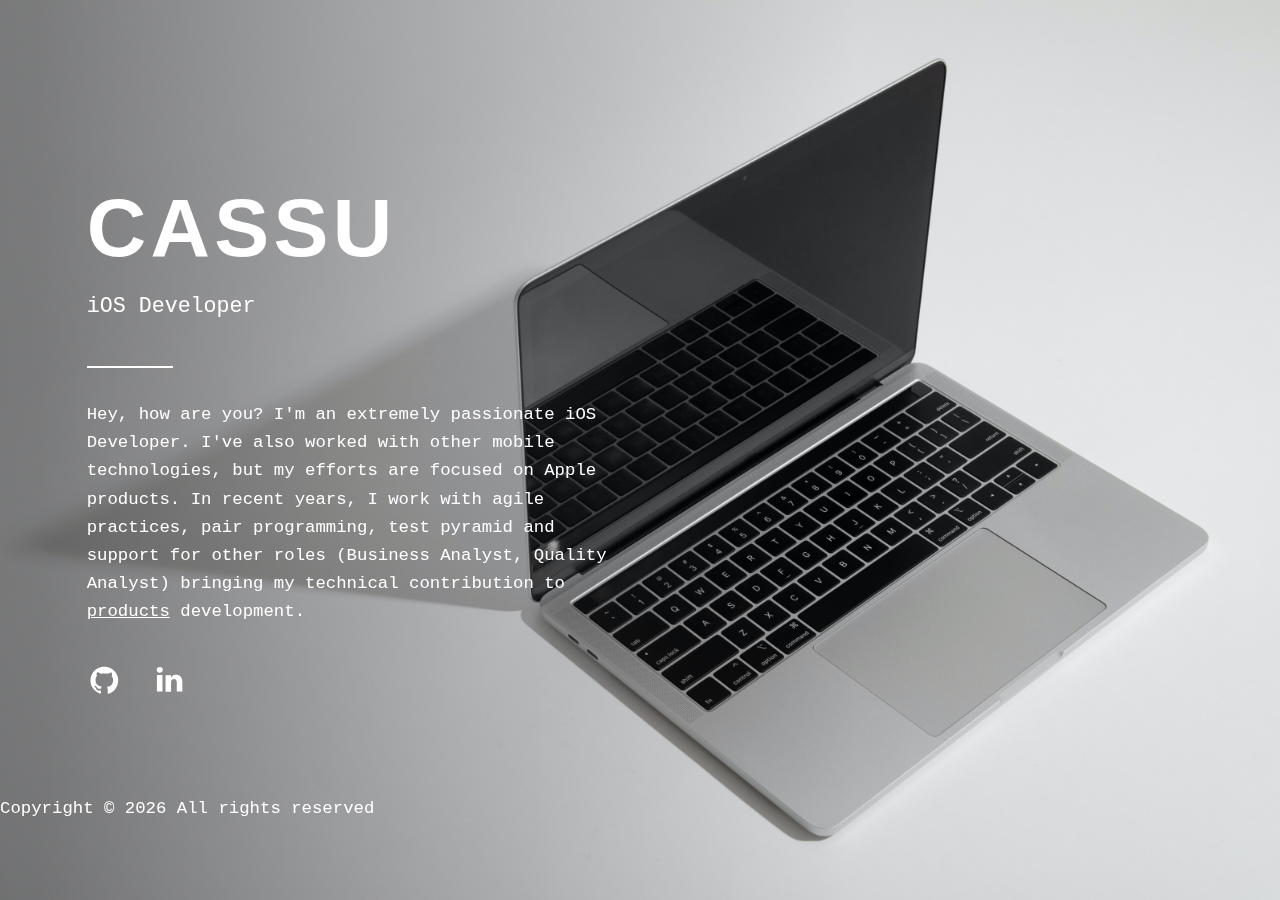
<file: index.html>
<!DOCTYPE HTML>
<html lang="pt_BR">
<head>
    <title>About Me</title>
    <meta charset="utf-8"/>
    <meta name="viewport" content="width=device-width,initial-scale=1,user-scalable=no"/>
    <link href="https://fonts.googleapis.com/css?family=Lato:400,700|Merriweather:300,700|Source+Code+Pro:400,700" rel="stylesheet"
        type="text/css" />
    <style>
    html, body, div, span, applet, object, iframe, h1, h2, h3, h4, h5, h6, p, blockquote, pre, a, abbr, acronym, address, big, cite, code, del, dfn, em, img, ins, kbd, q, s, samp, small, strike, strong, sub, sup, tt, var, b, u, i, center, dl, dt, dd, ol, ul, li, fieldset, form, label, legend, table, caption, tbody, tfoot, thead, tr, th, td, article, aside, canvas, details, embed, figure, figcaption, footer, header, hgroup, menu, nav, output, ruby, section, summary, time, mark, audio, video {
        margin: 0;
        padding: 0;
        border: 0;
        font-size: 100%;
        font: inherit;
        vertical-align: baseline;
    }

    article, aside, details, figcaption, figure, footer, header, hgroup, menu, nav, section {
        display: block;
    }

    body {
        line-height: 1;
    }

    ol, ul {
        list-style: none;
    }

    blockquote, q {
        quotes: none;
    }

    blockquote:before, blockquote:after, q:before, q:after {
        content: '';
        content: none;
    }

    table {
        border-collapse: collapse;
        border-spacing: 0;
    }

    body {
        -webkit-text-size-adjust:none
    }

    mark {
        background-color: transparent;
        color:inherit
    }

    input::-moz-focus-inner {
        border: 0;
        padding: 0
    }

    input[type="text"], input[type="email"], select, textarea {
        -moz-appearance: none;
        -webkit-appearance: none;
        -ms-appearance: none;
        appearance:none
    }

    *, * :before, * :after {
        box-sizing: border-box;
    }

    body {
        min-width: 320px;
        min-height: var(--viewport-height);
        line-height: 1.0;
        word-wrap: break-word;
        overflow-x: hidden;
    }

    body:before {
        content: '';
        display: block;
        position: fixed;
        top: 0;
        left: 0;
        width: 100vw;
        height: var(--background-height);
        z-index: 0;
        pointer-events: none;
        transform: scale(1);
        background-attachment: scroll;
        background-image: linear-gradient(90deg, rgba(38, 38, 38, 0.471) 3%, transparent 67%), url('assets/background_index.jpg');
        background-position: 0% 0%, right;
        background-repeat: repeat, repeat;
        background-size: cover, cover;
        background-color: #FFFFFF;
    }

    body:after {
        display: block;
        content: '';
        position: fixed;
        top: 0;
        left: 0;
        width: 100%;
        height: 100%;
        background-color: #262626;
        z-index: 1;
        opacity: 0;
        visibility: hidden;
        transition: opacity 2.5s ease-in-out 0.5s, visibility 2.5s 0.5s;
        transform: scale(1);
    }

    body.is-loading:after {
        opacity: 1;
        visibility: visible;
    }

    :root {
        --site-language-direction: ltr;
        --site-language-alignment: left;
        --viewport-height: 100vh;
        --background-height: 100vh;
    }

    html {
        font-size: 18pt;
    }

    u {
        text-decoration: underline;
    }

    strong {
        color: inherit;
        font-weight: bolder;
    }

    em {
        font-style: italic;
    }

    code {
        font-family: 'Lucida Console', 'Courier New', monospace;
        font-weight: normal;
        text-indent: 0;
        letter-spacing: 0;
        font-size: 0.9em;
        margin: 0 0.25em;
        padding: 0.25em 0.5em;
        background-color: rgba(144, 144, 144, 0.25);
        border-radius: 0.25em;
    }

    mark {
        background-color: rgba(144, 144, 144, 0.25);
    }

    s {
        text-decoration: line-through;
    }

    a {
        color: inherit;
        text-decoration: underline;
        transition: color 0.25s ease;
    }

    #wrapper {
        -webkit-overflow-scrolling: touch;
        display: flex;
        flex-direction: column;
        align-items: flex-start;
        justify-content: center;
        min-height: var(--viewport-height);
        position: relative;
        z-index: 2;
        overflow: hidden;
        padding: 2.5rem 2.5rem 2.5rem 0;
    }

    #main {
        display: flex;
        position: relative;
        max-width: 100%;
        z-index: 1;
        align-items: center;
        justify-content: center;
        flex-grow: 0;
        flex-shrink: 0;
        text-align: left;
        background-color: transparent;
        transition: opacity 0.625s ease-in-out 0s;
    }

    #main > .inner {
        position: relative;
        z-index: 1;
        border-radius: inherit;
        padding: 5rem 5rem;
        max-width: 100%;
        width: 40rem;
    }

    #main > .inner > * {
        margin-top: 1.5rem;
        margin-bottom: 1.5rem;
    }

    #main > .inner > :first-child {
        margin-top: 0 !important;
    }

    #main > .inner > :last-child {
        margin-bottom: 0 !important;
    }

    #main > .inner > .full {
        margin-left: calc(-5rem);
        width: calc(100% + 10rem + 0.4725px);
        max-width: calc(100% + 10rem + 0.4725px);
    }

    #main > .inner > .full:first-child {
        margin-top: -5rem !important;
        border-top-left-radius: inherit;
        border-top-right-radius: inherit;
    }

    #main > .inner > .full:last-child {
        margin-bottom: -5rem !important;
        border-bottom-left-radius: inherit;
        border-bottom-right-radius: inherit;
    }

    #main > .inner > .full.screen {
        width: 100vw;
        max-width: 100vw;
        position: relative;
        border-radius: 0 !important;
        left: 0;
        right: auto;
        margin-left: calc(-5rem);
    }

    body.is-loading #main {
        opacity: 0;
    }

    body.is-instant #main, body.is-instant #main > .inner > *, body.is-instant #main > .inner > section > * {
        transition: none !important;
    }

    body.is-instant:after {
        display: none !important;
        transition: none !important;
    }

    h1, h2, h3, p {
        direction: var(--site-language-direction);
    }

    h1 br + br, h2 br + br, h3 br + br, p br + br {
        display: block;
        content: ' ';
    }

    h1 .li, h2 .li, h3 .li, p .li {
        display: list-item;
        padding-left: 0.5em;
        margin: 0.75em 0 0 1em;
    }

    #text01 br + br {
        margin-top: 0.75rem;
    }

    #text01 {
        text-transform: uppercase;
        color: #FFFFFF;
        font-family: 'Oswald', sans-serif;
        letter-spacing: 0.25rem;
        width: calc(100% + 0.25rem);
        font-size: 4.75em;
        line-height: 1.25;
        font-weight: 700;
    }

    #text01 a {
        text-decoration: underline;
    }

    #text01 a:hover {
        text-decoration: none;
    }

    #text02 br + br {
        margin-top: 0.825rem;
    }

    #text02 {
        color: #FFFFFF;
        font-family: 'Courier New', monospace;
        font-size: 1.25em;
        line-height: 1.375;
        font-weight: 400;
    }

    #text02 a {
        text-decoration: underline;
    }

    #text02 a:hover {
        text-decoration: none;
    }

    #text03 br + br {
        margin-top: 0.975rem;
    }

    #text03 {
        color: #FFFFFF;
        font-family: 'Courier New', monospace;
        font-size: 1em;
        line-height: 1.625;
        font-weight: 400;
    }

    #text03 a:hover {
        color: #1C5CC0;
    }

    #text03 a {
        text-decoration: underline;
    }

    .container {
        position: relative;
    }

    .container > .wrapper {
        vertical-align: top;
        position: relative;
        max-width: 100%;
        border-radius: inherit;
    }

    .container > .wrapper > .inner {
        vertical-align: top;
        position: relative;
        max-width: 100%;
        border-radius: inherit;
    }

    #main .container.full:first-child > .wrapper {
        border-top-left-radius: inherit;
        border-top-right-radius: inherit;
    }

    #main .container.full:last-child > .wrapper {
        border-bottom-left-radius: inherit;
        border-bottom-right-radius: inherit;
    }

    #main .container.full:first-child > .wrapper > .inner {
        border-top-left-radius: inherit;
        border-top-right-radius: inherit;
    }

    #main .container.full:last-child > .wrapper > .inner {
        border-bottom-left-radius: inherit;
        border-bottom-right-radius: inherit;
    }

    #columns01:not(:first-child) {
        margin-top: 1.313rem !important;
    }

    #columns01:not(:last-child) {
        margin-bottom: 1.313rem !important;
    }

    #columns01 > .wrapper {
        display: inline-block;
        width: 40rem;
        background-color: transparent;
    }

    #columns01 > .wrapper > .inner {
        padding: 0rem 0rem;
    }

    #columns01.default > .wrapper > .inner > * {
        margin-top: 0.75rem;
        margin-bottom: 0.75rem;
    }

    #columns01.default > .wrapper > .inner > * :first-child {
        margin-top: 0 !important;
    }

    #columns01.default > .wrapper > .inner > * :last-child {
        margin-bottom: 0 !important;
    }

    #columns01.columns > .wrapper > .inner {
        flex-wrap: wrap;
        display: flex;
        align-items: flex-start;
    }

    #columns01.columns > .wrapper > .inner > * {
        flex-shrink: 0;
        flex-grow: 0;
        max-width: 100%;
        padding: 0 0 0 2rem;
    }

    #columns01.columns > .wrapper > .inner > * > * {
        margin-top: 0.75rem;
        margin-bottom: 0.75rem;
    }

    #columns01.columns > .wrapper > .inner > * > * :first-child {
        margin-top: 0 !important;
    }

    #columns01.columns > .wrapper > .inner > * > * :last-child {
        margin-bottom: 0 !important;
    }

    #columns01.columns > .wrapper > .inner > * :first-child {
        margin-left: -2rem;
    }

    #columns01.default > .wrapper > .inner > .full {
        margin-left: calc(0rem);
        width: calc(100% + 0rem + 0.4725px);
        max-width: none;
    }

    #columns01.default > .wrapper > .inner > .full:first-child {
        margin-top: 0rem !important;
        border-top-left-radius: inherit;
        border-top-right-radius: inherit;
    }

    #columns01.default > .wrapper > .inner > .full:last-child {
        margin-bottom: 0rem !important;
        border-bottom-left-radius: inherit;
        border-bottom-right-radius: inherit;
    }

    #columns01.columns > .wrapper > .inner > div > .full {
        margin-left: calc(-1rem);
        width: calc(100% + 2rem + 0.4725px);
        max-width: none;
    }

    #columns01.columns > .wrapper > .inner > div:first-child > .full {
        margin-left: calc(0rem);
        width: calc(100% + 1rem + 0.4725px);
    }

    #columns01.columns > .wrapper > .inner > div:last-child > .full {
        width: calc(100% + 1rem + 0.4725px);
    }

    #columns01.columns > .wrapper > .inner > div > .full:first-child {
        margin-top: calc(0rem) !important;
    }

    #columns01.columns > .wrapper > .inner > div > .full:last-child {
        margin-bottom: calc(0rem) !important;
    }

    #columns01.columns > .wrapper > .inner > div:first-child, #columns01.columns > .wrapper > .inner > div:first-child > .full:first-child {
        border-top-left-radius: inherit;
    }

    #columns01.columns > .wrapper > .inner > div:last-child, #columns01.columns > .wrapper > .inner > div:last-child > .full:first-child {
        border-top-right-radius: inherit;
    }

    #columns01.columns > .wrapper > .inner > .full {
        align-self: stretch;
    }

    #columns01.columns > .wrapper > .inner > .full:first-child {
        border-top-left-radius: inherit;
        border-bottom-left-radius: inherit;
    }

    #columns01.columns > .wrapper > .inner > .full:last-child {
        border-top-right-radius: inherit;
        border-bottom-right-radius: inherit;
    }

    #columns01.columns > .wrapper > .inner > .full > .full:first-child:last-child {
        height: calc(100% + 0rem);
        border-radius: inherit;
    }

    #columns01.columns > .wrapper > .inner > .full > .full:first-child:last-child > * {
        position: absolute;
        width: 100%;
        height: 100%;
        border-radius: inherit;
    }

    #columns01.columns > .wrapper > .inner > .full > .full:first-child:last-child > * > * {
        height: 100%;
        border-radius: inherit;
    }

    hr {
        width: 100%;
        position: relative;
        padding: 0;
        border: 0;
    }

    hr:before {
        content: '';
        display: inline-block;
        vertical-align: middle;
        max-width: 100%;
    }

    #divider01:not(:first-child) {
        margin-top: 0.5rem !important;
    }

    #divider01:not(:last-child) {
        margin-bottom: 0.5rem !important;
    }

    #divider01:before {
        width: 5rem;
        border-top: solid 2px #FFFFFF;
        height: 2px;
        margin-top: -1px;
    }

    .icons {
        cursor: default;
        padding: 0;
        letter-spacing: 0;
    }

    .icons li {
        display: inline-block;
        vertical-align: middle;
        position: relative;
        z-index: 1;
    }

    .icons li a {
        display: flex;
        align-items: center;
        justify-content: center;
    }

    .icons li a svg {
        display: block;
        position: relative;
    }

    .icons li a + svg {
        display: block;
        position: absolute;
        top: 0;
        left: 0;
        width: 100%;
        height: 100%;
        z-index: -1;
        pointer-events: none;
    }

    .icons li a .label {
        display: none;
    }

    #icons01 {
        font-size: 2em;
        width: calc(100% + 1.25rem);
        margin-left: -0.625rem;
    }

    #icons01 li {
        margin: 0.625rem;
    }

    #icons01 li a {
        border-radius: 100%;
        width: 1em;
        height: 1em;
        transition: color 0.25s ease, background-color 0.25s ease, border-color 0.25s ease;
    }

    #icons01 li a svg {
        width: 100%;
        height: 100%;
        transition: fill 0.25s ease;
    }

    #icons01 a svg {
        fill: #FFFFFF;
    }

    #icons01 a:hover svg {
        fill: #1C5CC0 !important;
    }

    #icons01 li a + svg {
        transition: fill 0.25s ease, stroke 0.25s ease;
    }

    @media (max-width: 1680px) {
        html {
            font-size: 13pt;
        }
    }

    @media (max-width: 1280px) {
        html {
            font-size: 13pt;
        }
    }

    @media (max-width: 980px) {
        body:before {
            background-image: linear-gradient(90deg, rgba(0, 0, 0, 0) 3%, transparent 67%), url('assets/images/bg.jpg?v=0741f502');
            position: relative;
            width: 100%;
            max-height: 45vh;
            flex-grow: 1;
            flex-shrink: 0;
            overflow: hidden;
        }

        html {
            font-size: 11pt;
        }

        body {
            display: flex;
            flex-direction: column;
            background-color: #000000;
        }

        #main {
            width: 100%;
            border-radius: 0;
            box-shadow: none;
            border-left: none;
            border-right: none;
            border-bottom: none;
            align-items: center;
            justify-content: center;
            text-align: center;
            background-color: #000000;
        }

        #main > .inner {
            background: none;
            width: auto;
            max-width: 75%;
        }

        #main h1, #main h2, #main h3, #main p {
            text-align: inherit;
        }

        #wrapper {
            height: auto !important;
            min-height: 0;
            padding: 0;
        }
    }

    @media (max-width: 736px) {
        html {
            font-size: 11pt;
        }

        #main {
            text-align: center;
        }

        #main h1, #main h2, #main h3, #main p {
            text-align: inherit;
        }

        #main > .inner {
            padding: 3.5rem 2rem;
            max-width: 100%;
        }

        #main > .inner > * {
            margin-top: 1.5rem;
            margin-bottom: 1.5rem;
        }

        #wrapper {
            padding: 0;
        }

        #main > .inner > .full {
            margin-left: calc(-2rem);
            width: calc(100% + 4rem + 0.4725px);
            max-width: calc(100% + 4rem + 0.4725px);
        }

        #main > .inner > .full:first-child {
            margin-top: -3.5rem !important;
        }

        #main > .inner > .full:last-child {
            margin-bottom: -3.5rem !important;
        }

        #main > .inner > .full.screen {
            margin-left: calc(-2rem);
        }

        #text01 {
            letter-spacing: 0.21875rem;
            width: calc(100% + 0.21875rem);
            font-size: 3.5em;
            line-height: 1.25;
        }

        #text02 {
            letter-spacing: 0rem;
            width: 100%;
            font-size: 1.25em;
            line-height: 1.375;
        }

        #text03 {
            letter-spacing: 0rem;
            width: 100%;
            font-size: 1em;
            line-height: 1.625;
        }

        #columns01:not(:first-child) {
            margin-top: 0.75rem !important;
        }

        #columns01:not(:last-child) {
            margin-bottom: 0.75rem !important;
        }

        #columns01 > .wrapper > .inner {
            padding: 0rem 0rem;
        }

        #columns01.default > .wrapper > .inner > * {
            margin-top: 0.75rem;
            margin-bottom: 0.75rem;
        }

        #columns01.columns > .wrapper > .inner {
            flex-direction: column !important;
            flex-wrap: nowrap !important;
        }

        #columns01.columns > .wrapper > .inner > span {
            display: none;
        }

        #columns01.columns > .wrapper > .inner > * > * {
            margin-top: 0.75rem;
            margin-bottom: 0.75rem;
        }

        #columns01.columns > .wrapper > .inner > * {
            padding: 0.75rem 0 !important;
        }

        #columns01.columns > .wrapper > .inner > * :first-child {
            margin-left: 0 !important;
            padding-top: 0 !important;
        }

        #columns01.columns > .wrapper > .inner > * :last-child {
            padding-bottom: 0 !important;
        }

        #columns01.columns > .wrapper > .inner > div.after-spacer {
            padding-top: 0 !important;
        }

        #columns01.columns > .wrapper > .inner > div.before-spacer {
            padding-bottom: 0 !important;
        }

        #columns01.default > .wrapper > .inner > .full {
            margin-left: calc(0rem);
            width: calc(100% + 0rem + 0.4725px);
        }

        #columns01.default > .wrapper > .inner > .full:first-child {
            margin-top: 0rem !important;
        }

        #columns01.default > .wrapper > .inner > .full:last-child {
            margin-bottom: 0rem !important;
        }

        #columns01.columns > .wrapper > .inner > div > .full {
            margin-left: calc(0rem);
            width: calc(100% + 0rem + 0.4725px);
        }

        #columns01.columns > .wrapper > .inner > div:first-of-type > .full {
            margin-left: calc(0rem);
            width: calc(100% + 0rem + 0.4725px);
        }

        #columns01.columns > .wrapper > .inner > div:last-of-type > .full {
            margin-left: calc(0rem);
            width: calc(100% + 0rem + 0.4725px);
        }

        #columns01.columns > .wrapper > .inner > div > .full:first-child {
            margin-top: -0.75rem !important;
        }

        #columns01.columns > .wrapper > .inner > div > .full:last-child {
            margin-bottom: -0.75rem !important;
        }

        #columns01.columns > .wrapper > .inner > div:first-of-type > .full:first-child {
            margin-top: calc(0rem) !important;
        }

        #columns01.columns > .wrapper > .inner > div:last-of-type > .full:last-child {
            margin-bottom: calc(0rem) !important;
        }

        #columns01.columns > .wrapper > .inner > div:first-of-type, #columns01.columns > .wrapper > .inner > div:first-of-type > .full:first-child {
            border-top-left-radius: inherit;
            border-top-right-radius: inherit;
        }

        #columns01.columns > .wrapper > .inner > div:last-of-type, #columns01.columns > .wrapper > .inner > div:last-of-type > .full:last-child {
            border-bottom-left-radius: inherit;
            border-bottom-right-radius: inherit;
        }

        #columns01.columns > .wrapper > .inner > div:first-of-type, #columns01.columns > .wrapper > .inner > div:first-of-type > .full:last-child {
            border-bottom-left-radius: 0 !important;
        }

        #columns01.columns > .wrapper > .inner > div:last-of-type, #columns01.columns > .wrapper > .inner > div:last-of-type > .full:first-child {
            border-top-right-radius: 0 !important;
        }

        #columns01.columns > .wrapper > .inner > .full > .full:first-child:last-child {
            height: auto;
        }

        #columns01.columns > .wrapper > .inner > .full > .full:first-child:last-child > * {
            position: relative;
            width: 100%;
            height: auto;
        }

        #columns01.columns > .wrapper > .inner > .full > .full:first-child:last-child > * > * {
            height: auto;
        }

        #columns01.columns > .wrapper > .inner > .full > .full:first-child:last-child > * > iframe {
            height: 100%;
        }

        #divider01:not(:first-child) {
            margin-top: 0.5rem !important;
        }

        #divider01:not(:last-child) {
            margin-bottom: 0.5rem !important;
        }

        #divider01:before {
            width: 5rem;
        }

        #icons01 {
            font-size: 2em;
            width: calc(100% + 1.25rem);
            margin-left: -0.625rem;
        }

        #icons01 li {
            margin: 0.625rem;
        }
    }

    @media (max-width: 480px) {
        #main > .inner > * {
            margin-top: 1.3125rem;
            margin-bottom: 1.3125rem;
        }

        #wrapper {
            padding: 0;
        }

        #columns01.default > .wrapper > .inner > * {
            margin-top: 0.65625rem;
            margin-bottom: 0.65625rem;
        }

        #columns01.columns > .wrapper > .inner > * > * {
            margin-top: 0.65625rem;
            margin-bottom: 0.65625rem;
        }
    }

    @media (max-width: 360px) {
        #main > .inner {
            padding: 2.625rem 1.5rem;
        }

        #main > .inner > * {
            margin-top: 1.125rem;
            margin-bottom: 1.125rem;
        }

        #wrapper {
            padding: 0;
        }

        #main > .inner > .full {
            margin-left: calc(-1.5rem);
            width: calc(100% + 3rem + 0.4725px);
            max-width: calc(100% + 3rem + 0.4725px);
        }

        #main > .inner > .full:first-child {
            margin-top: -2.625rem !important;
        }

        #main > .inner > .full:last-child {
            margin-bottom: -2.625rem !important;
        }

        #main > .inner > .full.screen {
            margin-left: calc(-1.5rem);
        }

        #text01 {
            font-size: 3.5em;
        }

        #text02 {
            font-size: 1.25em;
        }

        #text03 {
            font-size: 1em;
        }

        #columns01 > .wrapper > .inner {
            padding: 0rem 0rem;
        }

        #columns01.default > .wrapper > .inner > * {
            margin-top: 0.5625rem;
            margin-bottom: 0.5625rem;
        }

        #columns01.columns > .wrapper > .inner > * > * {
            margin-top: 0.5625rem;
            margin-bottom: 0.5625rem;
        }

        #columns01.default > .wrapper > .inner > .full {
            margin-left: calc(-0rem);
            width: calc(100% + 0rem + 0.4725px);
        }

        #columns01.default > .wrapper > .inner > .full:first-child {
            margin-top: -0rem !important;
        }

        #columns01.default > .wrapper > .inner > .full:last-child {
            margin-bottom: -0rem !important;
        }

        #columns01.columns > .wrapper > .inner > div > .full {
            margin-left: calc(-0rem);
            width: calc(100% + 0rem + 0.4725px);
        }

        #columns01.columns > .wrapper > .inner > div:first-of-type > .full {
            margin-left: calc(-0rem);
            width: calc(100% + 0rem + 0.4725px);
        }

        #columns01.columns > .wrapper > .inner > div:last-of-type > .full {
            margin-left: calc(-0rem);
            width: calc(100% + 0rem + 0.4725px);
        }

        #columns01.columns > .wrapper > .inner > div > .full:first-child {
            margin-top: -0.75rem !important;
        }

        #columns01.columns > .wrapper > .inner > div > .full:last-child {
            margin-bottom: -0.75rem !important;
        }

        #columns01.columns > .wrapper > .inner > div:first-of-type > .full:first-child {
            margin-top: calc(-0rem) !important;
        }

        #columns01.columns > .wrapper > .inner > div:last-of-type > .full:last-child {
            margin-bottom: calc(-0rem) !important;
        }

        #icons01 {
            width: calc(100% + 0.9375rem);
            margin-left: -0.46875rem;
        }

        #icons01 li {
            margin: 0.46875rem;
        }
    }
    </style>
    <noscript>
        <style>
        body {
            overflow: auto !important;
        }

        body:after {
            display: none !important;
        }

        #main > .inner {
            opacity: 1.0 !important;
        }

        #main {
            opacity: 1.0 !important;
            transform: none !important;
            transition: none !important;
            filter: none !important;
        }

        @media (max-width: 980px) {
            body:before {
                position: relative;
                width: 100%;
                max-height: 45vh;
                flex-grow: 1;
                flex-shrink: 0;
                overflow: hidden;
            }
        }
        </style>
    </noscript>
</head>
<body class="is-loading">
    <svg xmlns="http://www.w3.org/2000/svg" version="1.1" xmlns:xlink="http://www.w3.org/1999/xlink" viewBox="0 0 40 40" display="none" width="0" height="0">
        <symbol id="icon-907" viewBox="0 0 40 40">
            <path d="M36,20.3c0,3.5-1,6.6-3.1,9.4c-2,2.8-4.7,4.7-7.9,5.8c-0.4,0.1-0.6,0-0.8-0.1c-0.2-0.2-0.3-0.4-0.3-0.6v-4.4 c0-1.3-0.4-2.3-1.1-3c0.8-0.1,1.5-0.2,2.1-0.4c0.6-0.2,1.3-0.4,2-0.8c0.7-0.4,1.2-0.8,1.7-1.4c0.5-0.5,0.8-1.3,1.1-2.2 s0.4-2,0.4-3.1c0-1.7-0.5-3.1-1.6-4.3c0.5-1.3,0.5-2.7-0.2-4.2c-0.4-0.1-1,0-1.7,0.2c-0.7,0.3-1.4,0.6-1.9,0.9L24,12.5 c-1.3-0.4-2.6-0.5-4-0.5s-2.7,0.2-4,0.5c-0.2-0.2-0.5-0.3-0.9-0.6c-0.4-0.2-0.9-0.5-1.7-0.8c-0.8-0.3-1.4-0.4-1.8-0.3 c-0.6,1.6-0.7,3-0.1,4.2c-1.1,1.2-1.6,2.6-1.6,4.3c0,1.2,0.1,2.2,0.4,3.1s0.6,1.6,1.1,2.2s1,1,1.7,1.4c0.7,0.4,1.3,0.6,2,0.8 c0.6,0.2,1.3,0.3,2.1,0.4c-0.6,0.5-0.9,1.2-1,2.1c-0.3,0.1-0.6,0.2-0.9,0.3c-0.3,0.1-0.7,0.1-1.2,0.1c-0.5,0-0.9-0.1-1.4-0.4 c-0.5-0.3-0.8-0.7-1.2-1.3c-0.3-0.4-0.6-0.8-1-1.1c-0.4-0.3-0.8-0.4-1-0.5L9,26.5c-0.3,0-0.5,0-0.6,0.1c-0.1,0.1-0.1,0.1-0.1,0.2 c0,0.1,0.1,0.2,0.2,0.3c0.1,0.1,0.2,0.2,0.3,0.2l0.1,0.1c0.3,0.1,0.6,0.4,0.9,0.8s0.5,0.7,0.7,1.1l0.2,0.5c0.2,0.5,0.5,1,0.9,1.3 c0.4,0.3,0.9,0.5,1.4,0.6c0.5,0.1,1,0.1,1.4,0.1c0.5,0,0.9,0,1.2-0.1l0.5-0.1c0,0.5,0,1.1,0,1.9c0,0.7,0,1.1,0,1.1 c0,0.2-0.1,0.5-0.3,0.6c-0.2,0.2-0.5,0.2-0.8,0.1c-3.2-1.1-5.8-3-7.9-5.8S4,23.8,4,20.3c0-2.9,0.7-5.6,2.1-8S9.5,7.8,12,6.4 s5.1-2.1,8-2.1s5.6,0.7,8,2.1s4.4,3.4,5.8,5.8S36,17.4,36,20.3L36,20.3z"/>
        </symbol>
        <symbol id="icon-910" viewBox="0 0 40 40">
            <path d="M20,7c4.2,0,4.7,0,6.3,0.1c1.5,0.1,2.3,0.3,3,0.5C30,8,30.5,8.3,31.1,8.9c0.5,0.5,0.9,1.1,1.2,1.8c0.2,0.5,0.5,1.4,0.5,3 C33,15.3,33,15.8,33,20s0,4.7-0.1,6.3c-0.1,1.5-0.3,2.3-0.5,3c-0.3,0.7-0.6,1.2-1.2,1.8c-0.5,0.5-1.1,0.9-1.8,1.2 c-0.5,0.2-1.4,0.5-3,0.5C24.7,33,24.2,33,20,33s-4.7,0-6.3-0.1c-1.5-0.1-2.3-0.3-3-0.5C10,32,9.5,31.7,8.9,31.1 C8.4,30.6,8,30,7.7,29.3c-0.2-0.5-0.5-1.4-0.5-3C7,24.7,7,24.2,7,20s0-4.7,0.1-6.3c0.1-1.5,0.3-2.3,0.5-3C8,10,8.3,9.5,8.9,8.9 C9.4,8.4,10,8,10.7,7.7c0.5-0.2,1.4-0.5,3-0.5C15.3,7.1,15.8,7,20,7z M20,4.3c-4.3,0-4.8,0-6.5,0.1c-1.6,0-2.8,0.3-3.8,0.7 C8.7,5.5,7.8,6,6.9,6.9C6,7.8,5.5,8.7,5.1,9.7c-0.4,1-0.6,2.1-0.7,3.8c-0.1,1.7-0.1,2.2-0.1,6.5s0,4.8,0.1,6.5 c0,1.6,0.3,2.8,0.7,3.8c0.4,1,0.9,1.9,1.8,2.8c0.9,0.9,1.7,1.4,2.8,1.8c1,0.4,2.1,0.6,3.8,0.7c1.6,0.1,2.2,0.1,6.5,0.1 s4.8,0,6.5-0.1c1.6-0.1,2.9-0.3,3.8-0.7c1-0.4,1.9-0.9,2.8-1.8c0.9-0.9,1.4-1.7,1.8-2.8c0.4-1,0.6-2.1,0.7-3.8 c0.1-1.6,0.1-2.2,0.1-6.5s0-4.8-0.1-6.5c-0.1-1.6-0.3-2.9-0.7-3.8c-0.4-1-0.9-1.9-1.8-2.8c-0.9-0.9-1.7-1.4-2.8-1.8 c-1-0.4-2.1-0.6-3.8-0.7C24.8,4.3,24.3,4.3,20,4.3L20,4.3L20,4.3z"/>
            <path d="M20,11.9c-4.5,0-8.1,3.7-8.1,8.1s3.7,8.1,8.1,8.1s8.1-3.7,8.1-8.1S24.5,11.9,20,11.9z M20,25.2c-2.9,0-5.2-2.3-5.2-5.2 s2.3-5.2,5.2-5.2s5.2,2.3,5.2,5.2S22.9,25.2,20,25.2z"/>
            <path d="M30.6,11.6c0,1-0.8,1.9-1.9,1.9c-1,0-1.9-0.8-1.9-1.9s0.8-1.9,1.9-1.9C29.8,9.7,30.6,10.5,30.6,11.6z"/>
        </symbol>
        <symbol id="icon-90b" viewBox="0 0 40 40">
                <path d="M12.1,13.8v19.1H5.7V13.8C5.7,13.8,12.1,13.8,12.1,13.8z M12.5,7.9c0,0.9-0.3,1.7-1,2.4c-0.7,0.6-1.5,0.9-2.6,0.9h0 c-1.1,0-1.9-0.3-2.5-0.9c-0.6-0.6-1-1.4-1-2.4c0-1,0.3-1.7,1-2.4S7.9,4.6,9,4.6s1.9,0.3,2.6,0.9S12.5,6.9,12.5,7.9z M35,22v11h-6.4 V22.7c0-1.4-0.3-2.4-0.8-3.2c-0.5-0.8-1.3-1.1-2.4-1.1c-0.8,0-1.5,0.2-2,0.7c-0.5,0.4-1,1-1.2,1.7c-0.1,0.4-0.2,0.9-0.2,1.6v10.7 h-6.4c0-5.1,0-9.3,0-12.5s0-5.1,0-5.7l0-0.9H22v2.8h0c0.3-0.4,0.5-0.8,0.8-1.1c0.3-0.3,0.6-0.6,1.1-1c0.5-0.4,1-0.6,1.7-0.8 c0.7-0.2,1.4-0.3,2.2-0.3c2.2,0,4,0.7,5.3,2.2C34.4,17,35,19.1,35,22L35,22z"/>    
        </symbol>
    </svg>
    <div id="wrapper">
        <div id="main">
            <div class="inner">
                <div id="columns01" class="container default">
                    <div class="wrapper">
                        <div class="inner">
                            <h1 id="text01">Cassu</h1>
                            <p id="text02">iOS Developer</p>
                        </div>
                    </div>
                </div>
                <hr id="divider01">
                <p id="text03">
                    Hey, how are you?
                    I'm an extremely passionate iOS Developer.
                    I've also worked with other mobile technologies, but my efforts are focused on Apple products.
                    In recent years, I work with agile practices, pair programming, test pyramid and support for other roles (Business Analyst, Quality Analyst) bringing my technical contribution to 
                    <a href="apps.html">products</a>
                    development. 
                </p>
                <ul id="icons01" class="icons">
                    <li>
                        <a class="n02" href="https://github.com/mcassu/">
                            <svg>
                                <use xlink:href="#icon-907"></use>
                            </svg>
                            <span class="label">GitHub</span>
                        </a>
                    </li>
                    <li>
                        <a class="n03" href="https://www.linkedin.com/in/marcelocassu/">
                            <svg>
                                <use xlink:href="#icon-90b"></use>
                            </svg>
                            <span class="label">LinkedIn</span>
                        </a>
                    </li>
                </ul>
            </div>
        </div>
        <footer class="footer">
            <section class="container">
                <p id="text03">Copyright &copy;
                    <script>document.write(new Date().getFullYear());</script> All rights reserved</p>
                        
            </section>
        </footer>
    </div>
    <script>
    (function() {
        var on = addEventListener,
            $ = function(q) {
                return document.querySelector(q)
            },
            $$ = function(q) {
                return document.querySelectorAll(q)
            },
            $body = document.body,
            $inner = $('.inner'),
            client = (function() {
                var o = {
                        browser: 'other',
                        browserVersion: 0,
                        os: 'other',
                        osVersion: 0,
                        mobile: false,
                        canUse: null
                    },
                    ua = navigator.userAgent,
                    a,
                    i;
                a = [['firefox', /Firefox\/([0-9\.]+)/], ['edge', /Edge\/([0-9\.]+)/], ['safari', /Version\/([0-9\.]+).+Safari/], ['chrome', /Chrome\/([0-9\.]+)/], ['chrome', /CriOS\/([0-9\.]+)/], ['ie', /Trident\/.+rv:([0-9]+)/]];
                for (i = 0; i < a.length; i++) {
                    if (ua.match(a[i][1])) {
                        o.browser = a[i][0];
                        o.browserVersion = parseFloat(RegExp.$1);
                        break;
                    }
                }
                a = [['ios', /([0-9_]+) like Mac OS X/, function(v) {
                    return v.replace('_', '.').replace('_', '');
                }], ['ios', /CPU like Mac OS X/, function(v) {
                    return 0
                }], ['ios', /iPad; CPU/, function(v) {
                    return 0
                }], ['android', /Android ([0-9\.]+)/, null], ['mac', /Macintosh.+Mac OS X ([0-9_]+)/, function(v) {
                    return v.replace('_', '.').replace('_', '');
                }], ['windows', /Windows NT ([0-9\.]+)/, null], ['undefined', /Undefined/, null], ];
                for (i = 0; i < a.length; i++) {
                    if (ua.match(a[i][1])) {
                        o.os = a[i][0];
                        o.osVersion = parseFloat(a[i][2] ? (a[i][2])(RegExp.$1) : RegExp.$1);
                        break;
                    }
                }
                if (o.os == 'mac' && ('ontouchstart' in window) && ((screen.width == 1024 && screen.height == 1366) || (screen.width == 834 && screen.height == 1112) || (screen.width == 810 && screen.height == 1080) || (screen.width == 768 && screen.height == 1024)))
                    o.os = 'ios';
                o.mobile = (o.os == 'android' || o.os == 'ios');
                var _canUse = document.createElement('div');
                o.canUse = function(p) {
                    var e = _canUse.style,
                        up = p.charAt(0).toUpperCase() + p.slice(1);
                    return ( p in e || ('Moz' + up) in e || ('Webkit' + up) in e || ('O' + up) in e || ('ms' + up) in e) ;
                };
                return o;
            }()),
            trigger = function(t) {
                if (client.browser == 'ie') {
                    var e = document.createEvent('Event');
                    e.initEvent(t, false, true);
                    dispatchEvent(e);
                } else
                    dispatchEvent(new Event(t));
            },
            cssRules = function(selectorText) {
                var ss = document.styleSheets,
                    a = [],
                    f = function(s) {
                        var r = s.cssRules,
                            i;
                        for (i = 0; i < r.length; i++) {
                            if (r[i] instanceof CSSMediaRule && matchMedia(r[i].conditionText).matches)
                                (f)(r[i]);
                            else if (r[i] instanceof CSSStyleRule && r[i].selectorText == selectorText)
                                a.push(r[i]);
                        }
                    },
                    x,
                    i;
                for (i = 0; i < ss.length; i++)
                    f(ss[i]);
                return a;
            },
            thisHash = function() {
                var h = location.hash ? location.hash.substring(1) : null,
                    a;
                if (!h)
                    return null;
                if (h.match(/\?/)) {
                    a = h.split('?');
                    h = a[0];
                    history.replaceState(undefined, undefined, '#' + h);
                    window.location.search = a[1];
                }
                if (h.length > 0 && !h.match(/^[a-zA-Z]/))
                    h = 'x' + h;
                if (typeof h == 'string')
                    h = h.toLowerCase();
                return h;
            },
            scrollToElement = function(e, style, duration) {
                var y,
                    cy,
                    dy,
                    start,
                    easing,
                    offset,
                    f;
                if (!e)
                    y = 0;
                else {
                    offset = (e.dataset.scrollOffset ? parseInt(e.dataset.scrollOffset) : 0) * parseFloat(getComputedStyle(document.documentElement).fontSize);
                    switch (e.dataset.scrollBehavior ? e.dataset.scrollBehavior : 'default') {
                    case 'default':
                    default:
                        y = e.offsetTop + offset;
                        break;
                    case 'center':
                        if (e.offsetHeight < window.innerHeight)
                            y = e.offsetTop - ((window.innerHeight - e.offsetHeight) / 2) + offset;
                        else
                            y = e.offsetTop - offset;
                        break;
                    case 'previous':
                        if (e.previousElementSibling)
                            y = e.previousElementSibling.offsetTop + e.previousElementSibling.offsetHeight + offset;
                        else
                            y = e.offsetTop + offset;
                        break;
                    }
                }
                if (!style)
                    style = 'smooth';
                if (!duration)
                    duration = 750;
                if (style == 'instant') {
                    window.scrollTo(0, y);
                    return;
                }
                start = Date.now();
                cy = window.scrollY;
                dy = y - cy;
                switch (style) {
                case 'linear':
                    easing = function(t) {
                        return t
                    };
                    break;
                case 'smooth':
                    easing = function(t) {
                        return t < .5 ? 4 * t * t * t : (t - 1) * (2 * t - 2) * (2 * t - 2) + 1
                    };
                    break;
                }
                f = function() {
                    var t = Date.now() - start;
                    if (t >= duration)
                        window.scroll(0, y);
                    else {
                        window.scroll(0, cy + (dy * easing(t / duration)));
                        requestAnimationFrame(f);
                    }
                };
                f();
            },
            scrollToTop = function() {
                scrollToElement(null);
            },
            loadElements = function(parent) {
                var a,
                    e,
                    x,
                    i;
                a = parent.querySelectorAll('iframe[data-src]:not([data-src=""])');
                for (i = 0; i < a.length; i++) {
                    a[i].src = a[i].dataset.src;
                    a[i].dataset.src = "";
                }
                a = parent.querySelectorAll('video[autoplay]');
                for (i = 0; i < a.length; i++) {
                    if (a[i].paused)
                        a[i].play();
                }
                e = parent.querySelector('[data-autofocus="1"]');
                x = e ? e.tagName : null;
                switch (x) {
                case 'FORM':
                    e = e.querySelector('.field input, .field select, .field textarea');
                    if (e)
                        e.focus();
                    break;
                default:
                    break;
                }
            },
            unloadElements = function(parent) {
                var a,
                    e,
                    x,
                    i;
                a = parent.querySelectorAll('iframe[data-src=""]');
                for (i = 0; i < a.length; i++) {
                    if (a[i].dataset.srcUnload === '0')
                        continue;
                    a[i].dataset.src = a[i].src;
                    a[i].src = '';
                }
                a = parent.querySelectorAll('video');
                for (i = 0; i < a.length; i++) {
                    if (!a[i].paused)
                        a[i].pause();
                }
                e = $(':focus');
                if (e)
                    e.blur();
            };
        window._scrollToTop = scrollToTop;
        var thisURL = function() {
            return window.location.href.replace(window.location.search, '').replace(/#$/, '');
        };
        var getVar = function(name) {
            var a = window.location.search.substring(1).split('&'),
                b,
                k;
            for (k in a) {
                b = a[k].split('=');
                if (b[0] == name)
                    return b[1];
            }
            return null;
        };
        var errors = {
            handle: function(handler) {
                window.onerror = function(message, url, line, column, error) {
                    (handler)(error.message);
                    return true;
                };
            },
            unhandle: function() {
                window.onerror = null;
            }
        };
        on('load', function() {
            setTimeout(function() {
                $body.className = $body.className.replace(/\bis-loading\b/, 'is-playing');
                setTimeout(function() {
                    $body.className = $body.className.replace(/\bis-playing\b/, 'is-ready');
                }, 3000);
            }, 100);
        });
        loadElements(document.body);
        var style,
            sheet,
            rule;
        style = document.createElement('style');
        style.appendChild(document.createTextNode(''));
        document.head.appendChild(style);
        sheet = style.sheet;
        if (client.mobile) {
            (function() {
                var f = function() {
                    document.documentElement.style.setProperty('--viewport-height', window.innerHeight + 'px');
                    document.documentElement.style.setProperty('--background-height', (window.innerHeight + 250) + 'px');
                };
                on('load', f);
                on('resize', f);
                on('orientationchange', function() {
                    setTimeout(function() {
                        (f)();
                    }, 100);
                });
            })();
        }
        if (client.os == 'android') {
            (function() {
                sheet.insertRule('body::after { }', 0);
                rule = sheet.cssRules[0];
                var f = function() {
                    rule.style.cssText = 'height: ' + (Math.max(screen.width, screen.height)) + 'px';
                };
                on('load', f);
                on('orientationchange', f);
                on('touchmove', f);
            })();
            $body.classList.add('is-touch');
        } else if (client.os == 'ios') {
            if (client.osVersion <= 11)
                (function() {
                    sheet.insertRule('body::after { }', 0);
                    rule = sheet.cssRules[0];
                    rule.style.cssText = '-webkit-transform: scale(1.0)';
                })();
            if (client.osVersion <= 11)
                (function() {
                    sheet.insertRule('body.ios-focus-fix::before { }', 0);
                    rule = sheet.cssRules[0];
                    rule.style.cssText = 'height: calc(100% + 60px)';
                    on('focus', function(event) {
                        $body.classList.add('ios-focus-fix');
                    }, true);
                    on('blur', function(event) {
                        $body.classList.remove('ios-focus-fix');
                    }, true);
                })();
            $body.classList.add('is-touch');
        } else if (client.browser == 'ie') {
            if (!('matches' in Element.prototype))
                Element.prototype.matches = (Element.prototype.msMatchesSelector || Element.prototype.webkitMatchesSelector);
            (function() {
                var a = cssRules('body::before'),
                    r;
                if (a.length > 0) {
                    r = a[0];
                    if (r.style.width.match('calc')) {
                        r.style.opacity = 0.9999;
                        setTimeout(function() {
                            r.style.opacity = 1;
                        }, 100);
                    } else {
                        document.styleSheets[0].addRule('body::before', 'content: none !important;');
                        $body.style.backgroundImage = r.style.backgroundImage.replace('url("images/', 'url("assets/images/');
                        $body.style.backgroundPosition = r.style.backgroundPosition;
                        $body.style.backgroundRepeat = r.style.backgroundRepeat;
                        $body.style.backgroundColor = r.style.backgroundColor;
                        $body.style.backgroundAttachment = 'fixed';
                        $body.style.backgroundSize = r.style.backgroundSize;
                    }
                }
            })();
            (function() {
                var t,
                    f;
                f = function() {
                    var mh,
                        h,
                        s,
                        xx,
                        x,
                        i;
                    x = $('#wrapper');
                    x.style.height = 'auto';
                    if (x.scrollHeight <= innerHeight)
                        x.style.height = '100vh';
                    xx = $$('.container.full');
                    for (i = 0; i < xx.length; i++) {
                        x = xx[i];
                        s = getComputedStyle(x);
                        x.style.minHeight = '';
                        x.style.height = '';
                        mh = s.minHeight;
                        x.style.minHeight = 0;
                        x.style.height = '';
                        h = s.height;
                        if (mh == 0)
                            continue;
                        x.style.height = (h > mh ? 'auto' : mh);
                    }
                };
                (f)();
                on('resize', function() {
                    clearTimeout(t);
                    t = setTimeout(f, 250);
                });
                on('load', f);
            })();
        } else if (client.browser == 'edge') {
            (function() {
                var xx = $$('.container > .inner > div:last-child'),
                    x,
                    y,
                    i;
                for (i = 0; i < xx.length; i++) {
                    x = xx[i];
                    y = getComputedStyle(x.parentNode);
                    if (y.display != 'flex' && y.display != 'inline-flex')
                        continue;
                    x.style.marginLeft = '-1px';
                }
            })();
        }
        if (!client.canUse('object-fit')) {
            (function() {
                var xx = $$('.image[data-position]'),
                    x,
                    w,
                    c,
                    i,
                    src;
                for (i = 0; i < xx.length; i++) {
                    x = xx[i];
                    c = x.firstElementChild;
                    if (c.tagName != 'IMG') {
                        w = c;
                        c = c.firstElementChild;
                    }
                    if (c.parentNode.classList.contains('deferred')) {
                        c.parentNode.classList.remove('deferred');
                        src = c.getAttribute('data-src');
                        c.removeAttribute('data-src');
                    } else
                        src = c.getAttribute('src');
                    c.style['backgroundImage'] = 'url(\'' + src + '\')';
                    c.style['backgroundSize'] = 'cover';
                    c.style['backgroundPosition'] = x.dataset.position;
                    c.style['backgroundRepeat'] = 'no-repeat';
                    c.src = 'data:image/svg+xml;charset=utf8,' + escape('<svg xmlns="http://www.w3.org/2000/svg" width="1" height="1" viewBox="0 0 1 1"></svg>');
                    if (x.classList.contains('full') && (x.parentNode && x.parentNode.classList.contains('full')) && (x.parentNode.parentNode && x.parentNode.parentNode.parentNode && x.parentNode.parentNode.parentNode.classList.contains('container')) && x.parentNode.children.length == 1) {
                        (function(x, w) {
                            var p = x.parentNode.parentNode,
                                f = function() {
                                    x.style['height'] = '0px';
                                    clearTimeout(t);
                                    t = setTimeout(function() {
                                        if (getComputedStyle(p).flexDirection == 'row') {
                                            if (w)
                                                w.style['height'] = '100%';
                                            x.style['height'] = (p.scrollHeight + 1) + 'px';
                                        } else {
                                            if (w)
                                                w.style['height'] = 'auto';
                                            x.style['height'] = 'auto';
                                        }
                                    }, 125);
                                },
                                t;
                            on('resize', f);
                            on('load', f);
                            (f)();
                        })(x, w);
                    }
                }
            })();
            (function() {
                var xx = $$('.gallery img'),
                    x,
                    p,
                    i,
                    src;
                for (i = 0; i < xx.length; i++) {
                    x = xx[i];
                    p = x.parentNode;
                    if (p.classList.contains('deferred')) {
                        p.classList.remove('deferred');
                        src = x.getAttribute('data-src');
                    } else
                        src = x.getAttribute('src');
                    p.style['backgroundImage'] = 'url(\'' + src + '\')';
                    p.style['backgroundSize'] = 'cover';
                    p.style['backgroundPosition'] = 'center';
                    p.style['backgroundRepeat'] = 'no-repeat';
                    x.style['opacity'] = '0';
                }
            })();
        }
    })();
    </script>
</body>
</html>
</file>
